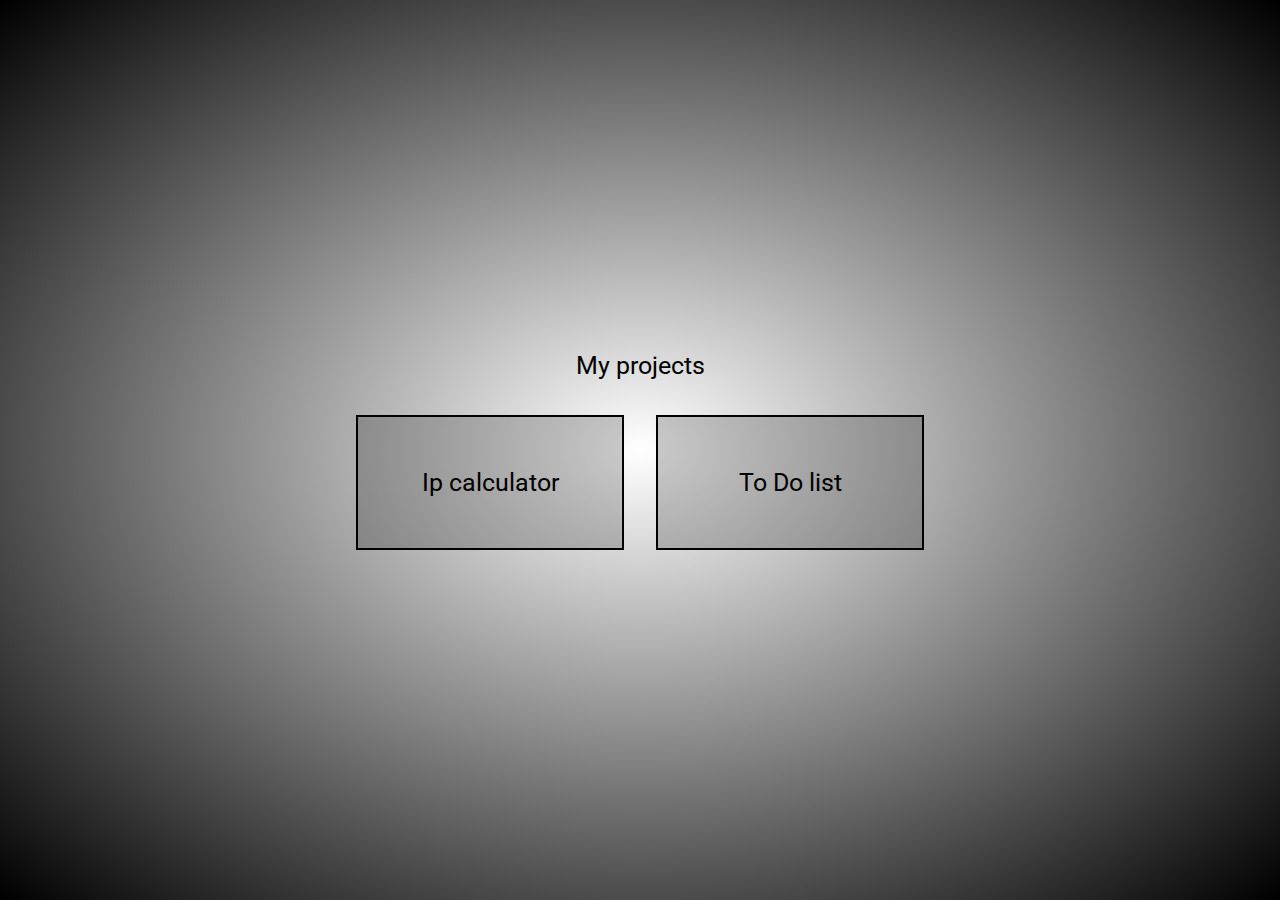
<file: index.html>
<!DOCTYPE html>
<html lang="en">
<head>
    <meta charset="UTF-8">
    <meta name="viewport" content="width=device-width, initial-scale=1.0">
    <title>Welcome</title>
    <link rel="stylesheet" href="./main.css">
</head>
<body>
    <div class="my-projects">
        <div class="title">
            My projects
        </div>
        <div class="projects">
            <a href="./ipCalculator/calc.html">
                <div class="item">Ip calculator</div>    
            </a>
            <a href="./todolist/login/login.html">
                <div class="item">To Do list</div>
            </a>
        </div>
    </div>
</body>
</html>
</file>
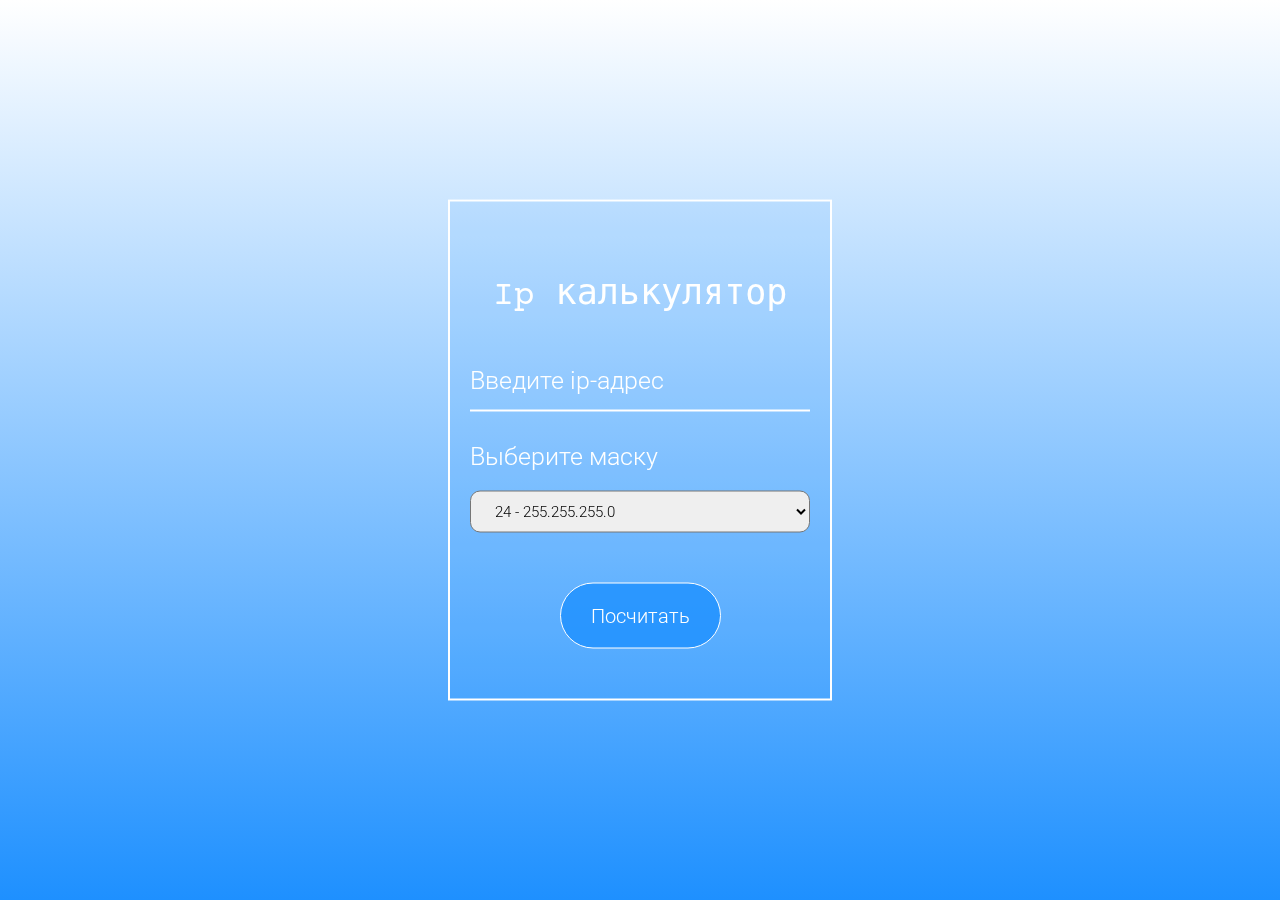
<file: ipCalculator/calc.html>
<!DOCTYPE html>
<html lang="ru">
<head>
    <link rel="stylesheet" href="./main.css">
    <link href="https://fonts.googleapis.com/css2?family=Courier+Prime:ital,wght@0,400;0,700;1,400;1,700&family=Roboto:ital,wght@0,100;0,300;0,400;0,500;0,700;0,900;1,100;1,300;1,400;1,500;1,700;1,900&display=swap" rel="stylesheet">
    <meta charset="UTF-8">
    <meta name="viewport" content="width=device-width, initial-scale=1.0">
    <title>Ip calculator</title>
</head>
<body>
    <section class="input-form">
        <div class="title">
            Ip калькулятор
        </div>
        <form name="inputForm" class="ip-calculator">
            <div class="input-box">
                <input type="text" id="ipAddress" class="input-box__input" required="" autocomplete="off">
                <label for="ipAddress" id="label1" class="input-box__label">Введите ip-адрес</label>
                <label for="ipAddress" id="error-label1" class="input-box__label-error"></label>
            </div>
            <div class="select-box">
                <label class="select-label">Выберите маску</label>
                <select name="" id="ipMask">
                    <option value="0.0.0.0">
                        0 - 0.0.0.0
                    </option>
                    <option value="128.0.0.0">
                        1 - 128.0.0.0
                    </option> 
                    <option value="192.0.0.0">
                        2 - 192.0.0.0
                    </option> 
                    <option value="224.0.0.0">
                        3 - 224.0.0.0
                    </option> 
                    <option value="240.0.0.0">
                        4 - 240.0.0.0
                    </option> 
                    <option value="248.0.0.0">
                        5 - 248.0.0.0
                    </option> 
                    <option value="252.0.0.0">
                        6 - 252.0.0.0
                    </option> 
                    <option value="254.0.0.0">
                        7 - 254.0.0.0
                    </option> 
                    <option value="255.0.0.0">
                        8 - 255.0.0.0
                    </option> 
                    <option value="255.128.0.0">
                        9 - 255.128.0.0
                    </option> 
                    <option value="255.192.0.0">
                        10 - 255.192.0.0
                    </option> 
                    <option value="255.224.0.0">
                        11 - 255.224.0.0
                    </option> 
                    <option value="255.240.0.0">
                        12 - 255.240.0.0
                    </option> 
                    <option value="255.248.0.0">
                        13 - 255.248.0.0
                    </option> 
                    <option value="255.252.0.0">
                        14 - 255.252.0.0
                    </option> 
                    <option value="255.254.0.0">
                        15 - 255.254.0.0
                    </option> 
                    <option value="255.255.0.0">
                        16 - 255.255.0.0
                    </option> 
                    <option value="255.255.128.0">
                        17 - 255.255.128.0
                    </option> 
                    <option value="255.255.192.0">
                        18 - 255.255.192.0
                    </option> 
                    <option value="255.255.224.0">
                        19 - 255.255.224.0
                    </option> 
                    <option value="255.255.240.0">
                        20 - 255.255.240.0
                    </option> 
                    <option value="255.255.248.0">
                        21 - 255.255.248.0
                    </option> 
                    <option value="255.255.252.0">
                        22 - 255.255.252.0
                    </option> 
                    <option value="255.255.254.0">
                        23 - 255.255.254.0
                    </option> 
                    <option value="255.255.255.0" selected>
                        24 - 255.255.255.0
                    </option> 
                    <option value="255.255.255.128">
                        25 - 255.255.255.128
                    </option> 
                    <option value="255.255.255.192">
                        26 - 255.255.255.192
                    </option> 
                    <option value="255.255.255.224">
                        27 - 255.255.255.224
                    </option> 
                    <option value="255.255.255.240">
                        28 - 255.255.255.240
                    </option> 
                    <option value="255.255.255.248">
                        29 - 255.255.255.248
                    </option> 
                    <option value="255.255.255.252">
                        30 - 255.255.255.252
                    </option> 
                    <option value="255.255.255.254">
                        31 - 255.255.255.254
                    </option>
                    <option value="255.255.255.255">
                        32 - 255.255.255.255
                    </option>
                </select>
            </div>
            <button type="submit" class="ip-calculator__button">
                Посчитать
            </button>
        </form>
    </section>


    <section class="output-form">
        <div class="title">
            Ip калькулятор
        </div>
        <div class="info">
            <div class="address"></div>
            <div class="address-bin"></div>
            <div class="netmask"></div>
            <div class="netmask-bin"></div>
            <div class="network"></div>
            <div class="network-bin"></div>
            <div class="broadcast"></div>
            <div class="broadcast-bin"></div>
            <div class="first-host"></div>
            <div class="first-host-bin"></div>
            <div class="last-host"></div>
            <div class="last-host-bin"></div>
            <button id="button2" class="ip-calculator__button">
                Назад
            </button>
        </div>
    </section>


    <script src="./main.js"></script>
</body>
</html>
</file>
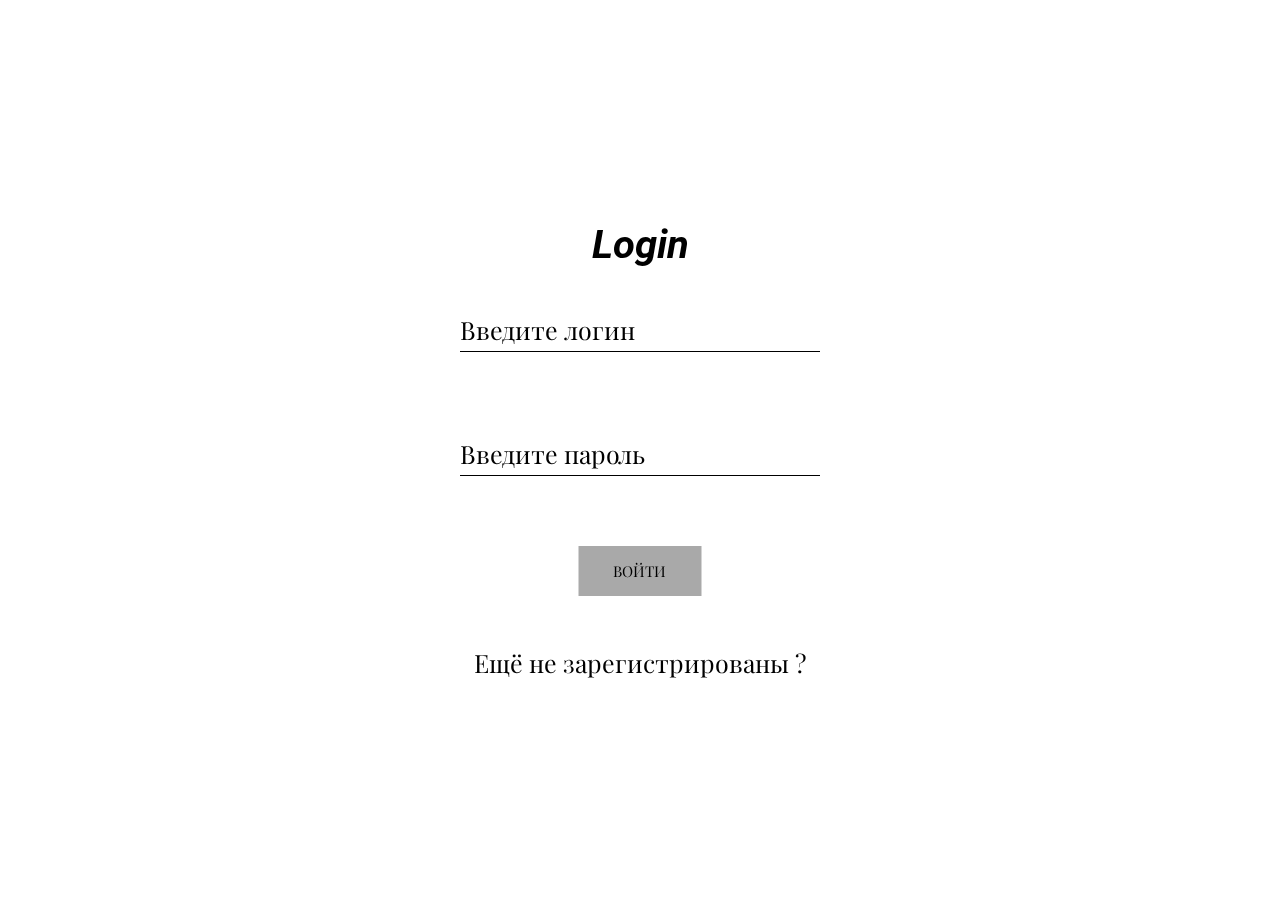
<file: todolist/login/login.html>
<!DOCTYPE html>
<html lang="en">
<head>
    <link rel="stylesheet" href="login.css">
    <link href="https://fonts.googleapis.com/css2?family=Playfair+Display:ital,wght@0,400;0,500;0,600;0,700;0,800;0,900;1,400;1,500;1,600;1,700;1,800;1,900&family=Roboto:ital,wght@0,100;0,300;0,400;0,500;0,700;0,900;1,100;1,300;1,400;1,500;1,700;1,900&display=swap" rel="stylesheet">
    <meta charset="UTF-8">
    <meta name="viewport" content="width=device-width, initial-scale=1.0">
    <title>Diplom</title>
</head>
<body>
    <section class="login">
        <h2 class="title">
            Login
        </h2>
        <form action="" class="form-login">
            <div class="input-box">
                <input type="text" id="login" class="form-login__input" required=''>
                <label for="form-login__input" class="form-login__label">
                    Введите логин
                </label>
            </div>
            <div class="input-box">
                <input type="password" id="password" class="form-login__input" required=''>
                <label for="form-login__input" class="form-login__label">
                    Введите пароль
                </label>
            </div>
            <input class="form-login__submit" type="submit" value="Войти">
        </form>
        <a href="/todolist/registration/reg.html" class="link-on-reg">
            <span>Е</span>
            <span>щ</span>
            <span>ё</span>
            &nbsp;
            <span>н</span>
            <span>е</span>
            &nbsp;
            <span>з</span>
            <span>а</span>
            <span>р</span>
            <span>е</span>
            <span>г</span>
            <span>и</span>
            <span>с</span>
            <span>т</span>
            <span>р</span>
            <span>и</span>
            <span>р</span>
            <span>о</span>
            <span>в</span>
            <span>а</span>
            <span>н</span>
            <span>ы</span>
            &nbsp;
            <span>?</span>
        </a>
    </section>
</body>
</html>
</file>
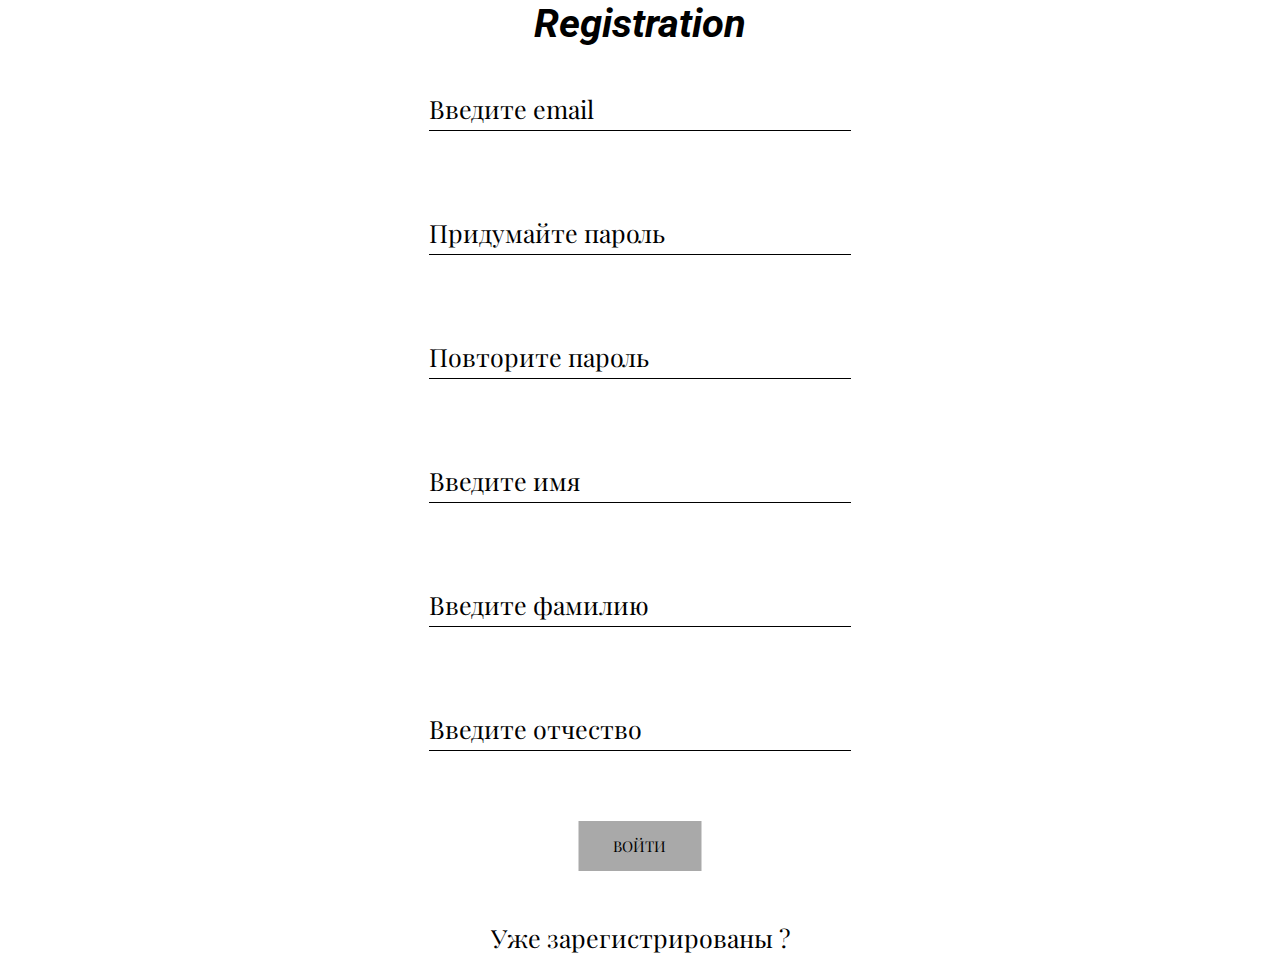
<file: todolist/registration/reg.html>
<!DOCTYPE html>
<html lang="en">
<head>
    <link rel="stylesheet" href="./reg.css">
    <link href="https://fonts.googleapis.com/css2?family=Playfair+Display:ital,wght@0,400;0,500;0,600;0,700;0,800;0,900;1,400;1,500;1,600;1,700;1,800;1,900&family=Roboto:ital,wght@0,100;0,300;0,400;0,500;0,700;0,900;1,100;1,300;1,400;1,500;1,700;1,900&display=swap" rel="stylesheet">
    <meta charset="UTF-8">
    <meta name="viewport" content="width=device-width, initial-scale=1.0">
    <title>Registration</title>
</head>
<body>
    <section class="reg">
        <h2 class="title">
            Registration
        </h2>
        <form action="" class="form-reg">
            <div class="input-box">
                <input type="text" id="reg" class="form-reg__input" required='' name="reg">
                <label for="form-reg__input" class="form-reg__label">
                    Введите email
                </label>
            </div>
            <div class="input-box">
                <input type="password" id="password" class="form-reg__input" required='' name="pass">
                <label for="form-reg__input" class="form-reg__label">
                    Придумайте пароль
                </label>
            </div>
            <div class="input-box">
                <input type="password" id="validPass" class="form-reg__input" required='' name="validPass">
                <label for="form-reg__input" class="form-reg__label">
                    Повторите пароль
                </label>
            </div>
            <div class="input-box">
                <input type="text" id="fname" class="form-reg__input" required='' name="fname">
                <label for="form-reg__input" class="form-reg__label">
                    Введите имя
                </label>
            </div>
            <div class="input-box">
                <input type="text" id="lname" class="form-reg__input" required='' name="lname">
                <label for="form-reg__input" class="form-reg__label">
                    Введите фамилию
                </label>
            </div>
            <div class="input-box">
                <input type="text" id="mname" class="form-reg__input" required='' name="mname">
                <label for="form-reg__input" class="form-reg__label">
                    Введите отчество
                </label>
            </div>
            <input class="form-reg__submit" type="submit" value="Войти">
        </form>
        <a href="/todolist/login/login.html" class="link-on-login">
            <span>У</span>
            <span>ж</span>
            <span>е</span>
            &nbsp;
            <span>з</span>
            <span>а</span>
            <span>р</span>
            <span>е</span>
            <span>г</span>
            <span>и</span>
            <span>с</span>
            <span>т</span>
            <span>р</span>
            <span>и</span>
            <span>р</span>
            <span>о</span>
            <span>в</span>
            <span>а</span>
            <span>н</span>
            <span>ы</span>
            &nbsp;
            <span>?</span>
        </a>
    </section>
</body>
</html>
</file>
<file: main.css>
@import url('https://fonts.googleapis.com/css2?family=Playfair+Display:ital,wght@0,400;0,500;0,600;0,700;0,800;0,900;1,400;1,500;1,600;1,700;1,800;1,900&family=Roboto:ital,wght@0,100;0,300;0,400;0,500;0,700;0,900;1,100;1,300;1,400;1,500;1,700;1,900&display=swap');


* {
    margin: 0;
    padding: 0;
    box-sizing: border-box;
}

body {
    min-width: 100%;
    min-height: 100vh;
    background: radial-gradient(#fff, #000);
    display: flex;
    align-items: center;
    justify-content: center;
    font-family: 'Roboto', sans-serif;
    font-weight: normal;
    font-size: 25px;
}

.my-projects {
    min-width: 50%;
    display: flex;
    flex-direction: column;
    align-items: center;
    justify-content: center;
}

.projects {
    width: 100%;
    display: flex;
    justify-content: center;
    align-items: center;
    flex-wrap: wrap;
}

.item {
    width: calc(100% - 32px);
    min-height: 15vh;
    margin: 35px 16px 0 16px;
    display: flex;
    justify-content: center;
    align-items: center;
    background: rgba(0, 0, 0, 0.2);
    border: 2px solid black;
    transition: transform .6s ease;
}

.item:hover {
    transform: translateY(-15px);
}

a {
    width: 50%;
    max-width: 300px;
    min-width: 200px;
    display: block;
    color: #000;
    text-decoration: none;
}

a:visited {
    color: #000;
}
</file>
<file: ipCalculator/main.css>
* {
    margin: 0;
    padding: 0;
    box-sizing: border-box;
    outline: none;
}

body {
    min-height: 100vh;
    background: linear-gradient(to bottom, #fff, #1e90ff) no-repeat center;
    position: relative;
}

.input-form {
    min-width: 30%;
    min-height: 30%;
    position: absolute;
    top: 50%;
    left: 50%;
    transform: translate3d(-50%, -50%, 0);
    border: 2px solid #fff;
    padding: 20px;
    background: rgba(30, 144, 255, .1);
}

.title {
    font-family: 'Courier Prime', monospace;
    font-weight: 400;
    font-size: 35px;
    text-align: center;
    margin: 50px 0;
    color: #fff;
}

.ip-calculator {
    display: flex;
    flex-direction: column;
    align-items: center;
}

.input-box {
    width: 100%;
    position: relative;
}

.select-box {
    width: 100%;
    display: flex;
    flex-direction: column;
}

#ipMask {
    font-family: 'Roboto', sans-serif;
    font-weight: 300;
    font-size: 15px;
    border-radius: 10px;
    padding: 10px 20px;
    margin-top: 20px;
}

.input-box:first-child {
    margin-bottom: 30px;
}

.input-box__input {
    width: 100%;
    padding: 10px 2px;
    font-size: 20px;
    background: transparent;
    border: none;
    border-bottom: 2px solid #fff;
    color: #fff;
    font-family: 'Roboto', sans-serif;
    transition: all .4s ease;
}

.input-box__label {
    position: absolute;
    top: 0;
    left: 0;
    font-family: 'Roboto', sans-serif;
    font-weight: 300;
    font-size: 25px;
    cursor: text;
    color: #fff;
    transition: all .4s ease;
}

.select-label {
    font-family: 'Roboto', sans-serif;
    font-weight: 300;
    font-size: 25px;
    cursor: text;
    color: #fff;
}

.input-box__label-error {
    display: none;
    position: absolute;
    top: -60%;
    right: 0;
    padding: 5px;
    font-family: 'Roboto', sans-serif;
    font-weight: 300;
    font-size: 15px;
    color: red;
    border: 1px solid red;
    border-radius: 10px;
    background: #fff;
}

.input-box__label-error:after {
    content: "";
    width: 20px;
    height: 1px;
    position: absolute;
    bottom: -12px;
    right: 20px;
    background: red;
    transform: rotate(90deg);
}

.input-box__label-error:before {
    content: "";
    width: 24px;
    height: 1px;
    position: absolute;
    bottom: -11px;
    right: 10px;
    background: red;
    transform: rotate(-55deg);
}

.ip-calculator__button {
    font-family: 'Roboto', sans-serif;
    font-weight: 300;
    margin: 50px 0 30px 0;
    font-size: 20px;
    border: 1px solid #fff;
    border-radius: 100px;
    padding: 20px 30px;
    background: rgba(30, 144, 255, .8);
    color: #fff;
    cursor: pointer;
}

.input-box__input:focus ~ .input-box__label, .input-box__input:valid ~ .input-box__label {
    top: -15px;
    color: rgb(30, 144, 255);
    font-size: 18px;
}

.input-box__input:focus ~ .input-box__label--error, .input-box__input:valid ~ .input-box__label--error{
    color: red;
}

.input-box__input:focus, .input-box__input:valid {
    border-color: rgb(30, 144, 255);
}

.input-box__input--error:focus, .input-box__input--error:valid {
    border-color: red;
}

.output-form {
    display: none;
    width: 80%;
    min-height: 30%;
    position: absolute;
    top: 50%;
    left: 50%;
    transform: translate3d(-50%, -50%, 0);
    border: 2px solid #fff;
    padding: 20px;
    background: rgba(30, 144, 255, .3);
}

.info {
    width: 100%;
    font-family: 'Roboto', sans-serif;
    font-weight: 300;
    font-size: 25px;
    color: #fff;
    display: flex;
    justify-content: space-between;
    align-items: center;
    flex-wrap: wrap;
}

.address, .address-bin, .netmask, .netmask-bin, .network, .network-bin, .broadcast, .broadcast-bin, .first-host, .first-host-bin, .last-host, .last-host-bin  {
    width: 50%;
    margin-bottom: 20px;
    text-align: center;
}

@media (max-width: 1200px) {
    .address, .address-bin, .netmask, .netmask-bin, .network, .network-bin, .broadcast, .broadcast-bin, .first-host, .first-host-bin, .last-host, .last-host-bin  {
        width: 100%;
    }
}
</file>
<file: todolist/login/login.css>
* {
    margin: 0;
    padding: 0;
    box-sizing: border-box;
    outline: none;
}

body {
    background: #fff;
}

.login {
    min-width: 30%;
    position: absolute;
    top: 50%;
    left: 50%;
    transform: translate3d(-50%, -50%,0);
    display: flex;
    flex-direction: column;
    align-items: center;
}

.title {
    font-family: 'Roboto', sans-serif;
    font-weight: regular;
    font-style: italic;
    font-size: 40px;
    text-align: center;
}

.form-login {
    width: 94%;
    margin: 30px 3%;
}

.input-box {
    display: flex;
    flex-direction: column;
    position: relative;
}

.form-login__input {
    width: 100%;
    border: none;
    border-bottom: 1px solid #000;
    margin-top: 20px;
    margin-bottom: 70px;
    font-family: 'Playfair Display', serif;
    font-weight: regular;
    font-size: 25px;
    background: transparent;
}

.form-login__label {
    position: absolute;
    top: 15px;
    left: 0;
    font-family: 'Playfair Display', serif;
    font-weight: regular;
    font-size: 25px;
    transition: all .5s ease;
    z-index: -1;
}

.form-login__input:focus ~ .form-login__label, .form-login__input:valid ~ .form-login__label {
    top: -15px;
    font-size: 20px;
}

.form-login__submit {
    position: relative;
    left: 50%;
    transform: translateX(-50%);
    padding: 15px 35px;
    margin-bottom: 20px;
    border: none;
    background-color: darkgray;
    font-family: 'Playfair Display', serif;
    font-weight: regular;
    font-size: 15px;
    text-transform: uppercase;
    cursor: pointer;
}

.form-login__submit:active {
    bottom: -2px;
}

.link-on-reg {
    font-family: 'Playfair Display', serif;
    font-weight: regular;
    font-size: 25px;
    text-decoration: none;
    display: flex;
    color: #000;
}

.link-on-reg:visited {
    color: black;
}

.link-on-reg:hover span {
    animation: textUp .5s;
}

@keyframes textUp {
    0%, 100%
    {
        transform: translate(0);
    }
    25% 
    {
        transform: translateY(2px) rotate(-3deg) rotateX(20deg);
    }
    50% 
    {
        transform: translateY(-20px) rotate(3deg) scale(1.1);
    }
}

.link-on-reg:hover span:nth-child(2) {
    animation-delay: .05s;
}

.link-on-reg:hover span:nth-child(3) {
    animation-delay: .1s;
}

.link-on-reg:hover span:nth-child(4) {
    animation-delay: .15s;
}

.link-on-reg:hover span:nth-child(5) {
    animation-delay: .2s;
}

.link-on-reg:hover span:nth-child(6) {
    animation-delay: .25s;
}

.link-on-reg:hover span:nth-child(7) {
    animation-delay: .3s;
}

.link-on-reg:hover span:nth-child(8) {
    animation-delay: .35s;
}

.link-on-reg:hover span:nth-child(9) {
    animation-delay: .4s;
}

.link-on-reg:hover span:nth-child(10) {
    animation-delay: .45s;
}

.link-on-reg:hover span:nth-child(11) {
    animation-delay: .5s;
}

.link-on-reg:hover span:nth-child(12) {
    animation-delay: .55s;
}

.link-on-reg:hover span:nth-child(13) {
    animation-delay: .6s;
}

.link-on-reg:hover span:nth-child(14) {
    animation-delay: .65s;
}

.link-on-reg:hover span:nth-child(15) {
    animation-delay: .7s;
}

.link-on-reg:hover span:nth-child(16) {
    animation-delay: .75s;
}

.link-on-reg:hover span:nth-child(17) {
    animation-delay: .8s;
}

.link-on-reg:hover span:nth-child(18) {
    animation-delay: .85s;
}

.link-on-reg:hover span:nth-child(19) {
    animation-delay: .9s;
}

.link-on-reg:hover span:nth-child(20) {
    animation-delay: .95s;
}

.link-on-reg:hover span:nth-child(21) {
    animation-delay: 1s;
}

.link-on-reg:hover span:nth-child(22) {
    animation-delay: 1.05s;
}
</file>
<file: todolist/registration/reg.css>
* {
    margin: 0;
    padding: 0;
    box-sizing: border-box;
    outline: none;
}

body {
    min-width: 100%;
    min-height: 100vh;
    background: #fff;
    display: flex;
    justify-content: center;
    align-items: center;
}

.reg {
    min-width: 35%;
    display: flex;
    flex-direction: column;
    align-items: center;
}

.title {
    font-family: 'Roboto', sans-serif;
    font-weight: regular;
    font-style: italic;
    font-size: 40px;
    text-align: center;
}

.form-reg {
    width: 94%;
    margin: 30px 3%;
}

.input-box {
    display: flex;
    flex-direction: column;
    position: relative;
}

.form-reg__input {
    width: 100%;
    border: none;
    border-bottom: 1px solid #000;
    margin-top: 20px;
    margin-bottom: 70px;
    font-family: 'Playfair Display', serif;
    font-weight: regular;
    font-size: 25px;
    background: transparent;
}

.form-reg__label {
    position: absolute;
    top: 15px;
    left: 0;
    font-family: 'Playfair Display', serif;
    font-weight: regular;
    font-size: 25px;
    transition: all .5s ease;
    z-index: -1;
}

.form-reg__input:focus ~ .form-reg__label, .form-reg__input:valid ~ .form-reg__label {
    top: -15px;
    font-size: 20px;
}

.form-reg__submit {
    position: relative;
    left: 50%;
    transform: translateX(-50%);
    padding: 15px 35px;
    margin-bottom: 20px;
    border: none;
    background-color: darkgray;
    font-family: 'Playfair Display', serif;
    font-weight: regular;
    font-size: 15px;
    text-transform: uppercase;
    cursor: pointer;
}

.form-reg__submit:active {
    bottom: -2px;
}

.link-on-login {
    font-family: 'Playfair Display', serif;
    font-weight: regular;
    font-size: 25px;
    text-decoration: none;
    display: flex;
    color: #000;
}

.link-on-login:visited {
    color: black;
}

.link-on-login:hover span {
    animation: textUp .5s;
}

@keyframes textUp {
    0%, 100%
    {
        transform: translate(0);
    }
    25% 
    {
        transform: translateY(2px) rotate(-3deg) rotateX(20deg);
    }
    50% 
    {
        transform: translateY(-20px) rotate(3deg) scale(1.1);
    }
}

.link-on-login:hover span:nth-child(2) {
    animation-delay: .05s;
}

.link-on-login:hover span:nth-child(3) {
    animation-delay: .1s;
}

.link-on-login:hover span:nth-child(4) {
    animation-delay: .15s;
}

.link-on-login:hover span:nth-child(5) {
    animation-delay: .2s;
}

.link-on-login:hover span:nth-child(6) {
    animation-delay: .25s;
}

.link-on-login:hover span:nth-child(7) {
    animation-delay: .3s;
}

.link-on-login:hover span:nth-child(8) {
    animation-delay: .35s;
}

.link-on-login:hover span:nth-child(9) {
    animation-delay: .4s;
}

.link-on-login:hover span:nth-child(10) {
    animation-delay: .45s;
}

.link-on-login:hover span:nth-child(11) {
    animation-delay: .5s;
}

.link-on-login:hover span:nth-child(12) {
    animation-delay: .55s;
}

.link-on-login:hover span:nth-child(13) {
    animation-delay: .6s;
}

.link-on-login:hover span:nth-child(14) {
    animation-delay: .65s;
}

.link-on-login:hover span:nth-child(15) {
    animation-delay: .7s;
}

.link-on-login:hover span:nth-child(16) {
    animation-delay: .75s;
}

.link-on-login:hover span:nth-child(17) {
    animation-delay: .8s;
}

.link-on-login:hover span:nth-child(18) {
    animation-delay: .85s;
}

.link-on-login:hover span:nth-child(19) {
    animation-delay: .9s;
}

.link-on-login:hover span:nth-child(20) {
    animation-delay: .95s;
}
</file>
